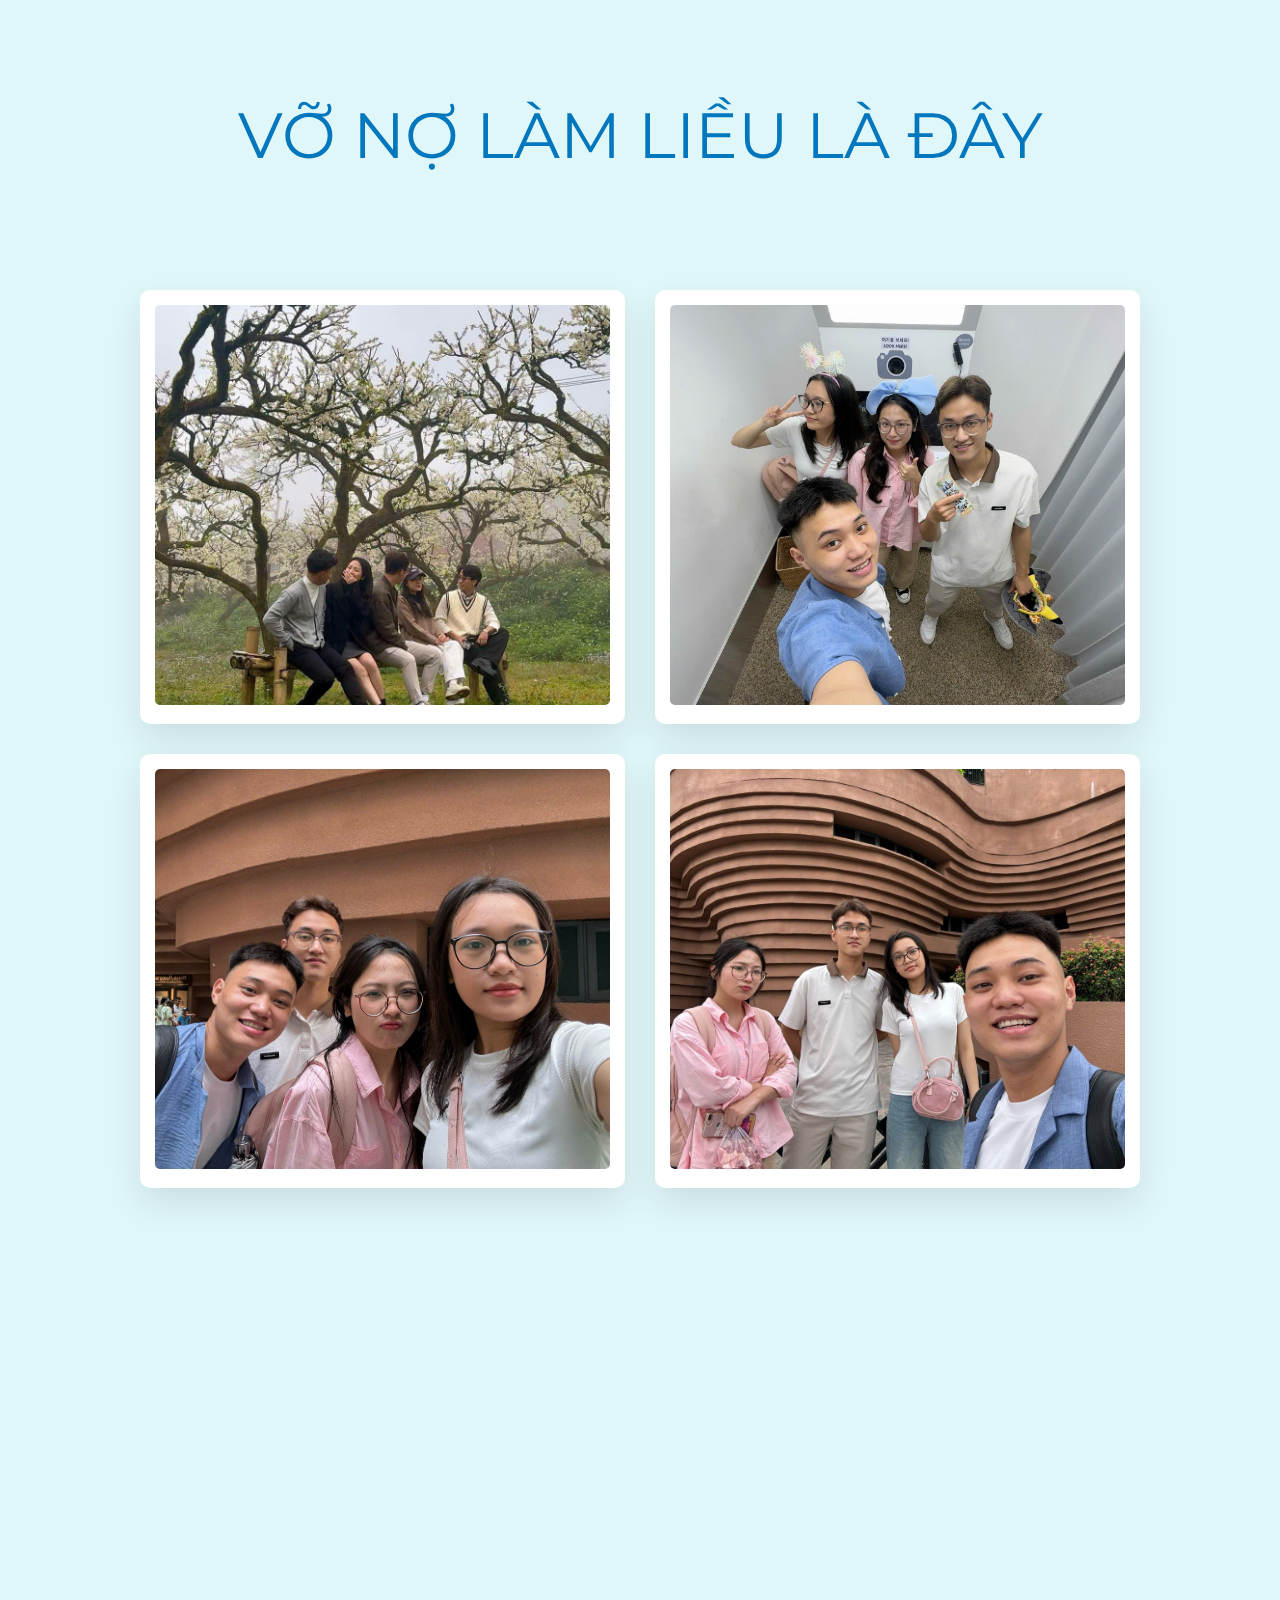
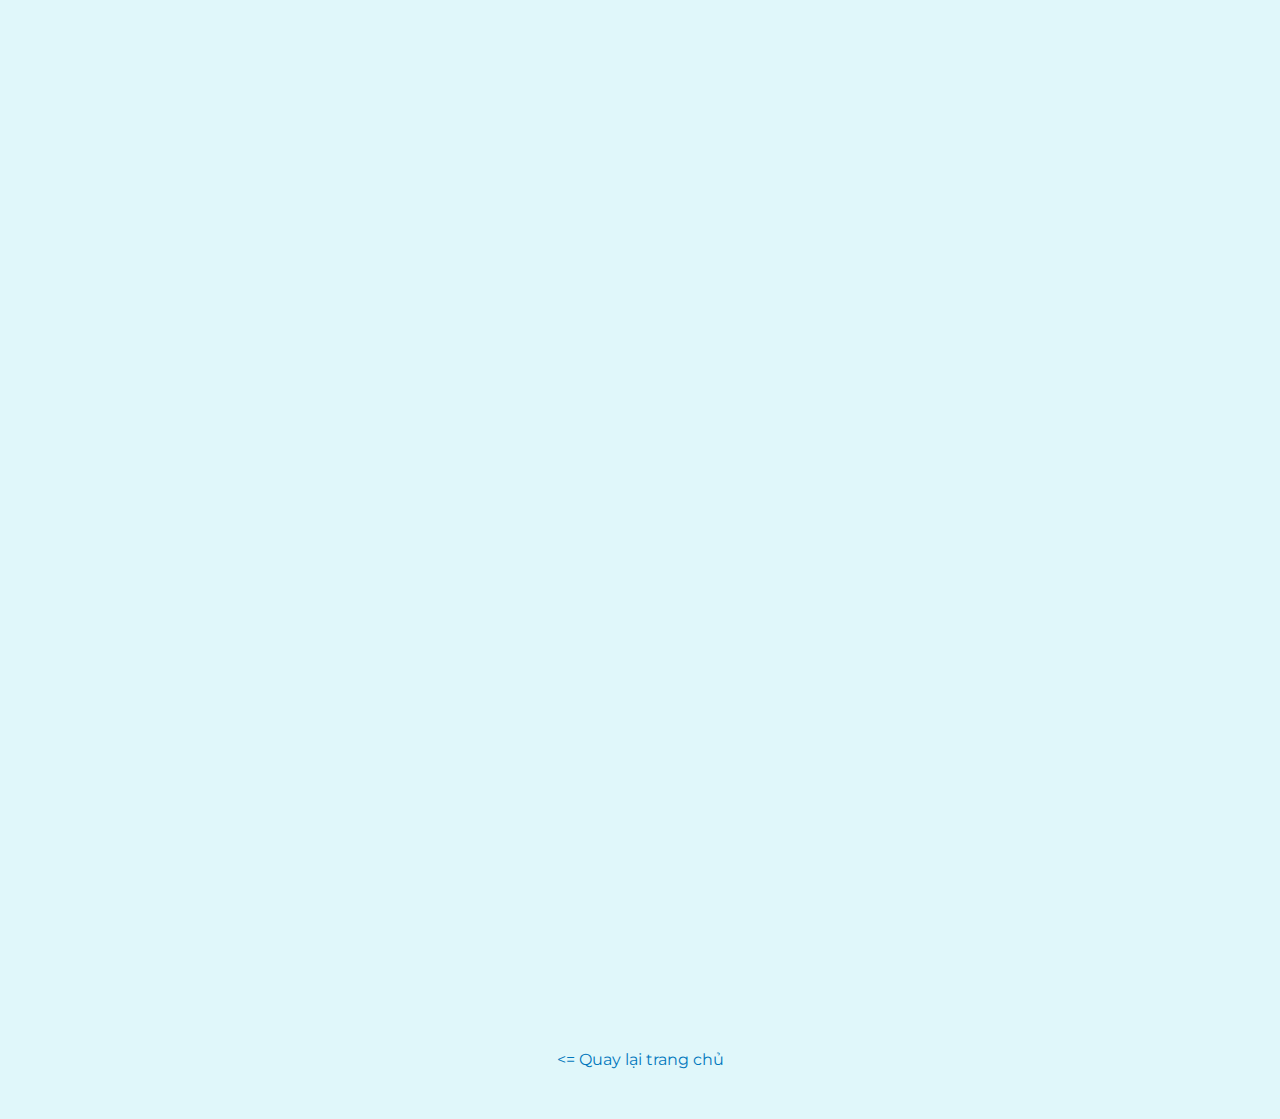
<file: gallery.html>
<!DOCTYPE html>
<html lang="vi">
<head>
    <meta charset="UTF-8">
    <meta name="viewport" content="width=device-width, initial-scale=1.0">
    <title>Kỷ Niệm Của Chúng Ta</title>
    <link href="https://fonts.googleapis.com/css2?family=Montserrat:wght@900&display=swap" rel="stylesheet">
    <style>
        body {
            margin: 0; background: #e0f7fa;
            font-family: 'Montserrat', sans-serif; overflow-x: hidden;
        }
        .header {
            height: 30vh; display: flex; align-items: center; justify-content: center;
            color: #0277bd; font-size: clamp(2rem, 10vw, 4rem); text-transform: uppercase;
        }
        .gallery-container {
            max-width: 1000px; margin: 0 auto; padding: 20px;
            display: grid; grid-template-columns: repeat(2, 1fr); gap: 30px;
        }
        .photo-card {
            background: white; padding: 15px; border-radius: 10px;
            box-shadow: 0 15px 35px rgba(0,0,0,0.1);
            opacity: 0; transform: translateY(100px); transition: all 0.8s ease-out;
        }
        .photo-card.reveal { opacity: 1; transform: translateY(0); }
        .photo-card img { width: 100%; height: 400px; object-fit: cover; border-radius: 5px; }
        .back-link { display: block; text-align: center; padding: 50px; color: #0277bd; text-decoration: none; }
    </style>
</head>
<body>
    <div class="header">VỠ nợ làm liều là đây </div>
    <div class="gallery-container">
        <div class="photo-card"><img src="z7358487162784_0239283f6497c7e851e04cfb009938ff.jpg"></div>
        <div class="photo-card"><img src="z7358487153867_542116f42b0099cdb1382e8d5c1205a1.jpg"></div>
        <div class="photo-card"><img src="z7358487154643_f52db022c39d46f686c037687e7a0204.jpg"></div>
        <div class="photo-card"><img src="z7358487154755_ec5b2c13d86c47e55acfb6effe7ab815.jpg"></div>
        <div class="photo-card"><img src="z7358487155921_8ecae9940e66d7aa7a347e062d5a4279.jpg"></div>
        <div class="photo-card"><img src="z7358487159138_9fdf775204d258dc23c9af83c90c4cb8.jpg"></div>
        <div class="photo-card"><img src="z7358487159315_2c6c87e672a3c96f0418cc7cf6865bcc.jpg"></div>
        <div class="photo-card"><img src="z7358487159615_fad096057428b1646e96ab7836e4535a.jpg"></div>
        <div class="photo-card"><img src="z7358487160295_73f68f1792448bd44deabb22da47b046.jpg"></div>
        <div class="photo-card"><img src="z7358487161252_387e4596d1b40a2a7cd893333d941379.jpg"></div>
    </div>
    <a href="index.html" class="back-link"><= Quay lại trang chủ</a>

   <script>
        const music = document.getElementById("bgMusic");

    // Hàm khôi phục nhạc
    function syncAndPlay() {
        const isPlaying = localStorage.getItem("musicPlaying");
        const savedTime = localStorage.getItem("musicCurrentTime");

        if (isPlaying === "true") {
            if (savedTime) {
                music.currentTime = parseFloat(savedTime);
            }
            
            // Cố gắng phát nhạc
            music.play().then(() => {
                console.log("Nhạc đang phát tiếp...");
            }).catch(error => {
                console.log("Trình duyệt chặn Autoplay. Cần click để phát.");
            });
        }
    }

    // Chạy khi trang load xong
    window.addEventListener("load", syncAndPlay);

    // QUAN TRỌNG: Nếu trình duyệt chặn, click bất kỳ đâu trên trang Gallery nhạc sẽ phát ngay
    document.addEventListener("click", () => {
        if (music.paused) {
            music.play();
        }
    }, { once: true }); // Chỉ cần click 1 lần duy nhất

    // Lưu thời gian hiện tại vào localStorage để đồng bộ liên tục
    setInterval(() => {
        if (!music.paused) {
            localStorage.setItem("musicCurrentTime", music.currentTime);
        }
    }, 1000);

        // Hiệu ứng hiện ảnh
        const observer = new IntersectionObserver((entries) => {
            entries.forEach(entry => {
                if (entry.isIntersecting) entry.target.classList.add('reveal');
            });
        }, { threshold: 0.1 });
        document.querySelectorAll('.photo-card').forEach(card => observer.observe(card));
    </script>
</body>

</html>
</file>
